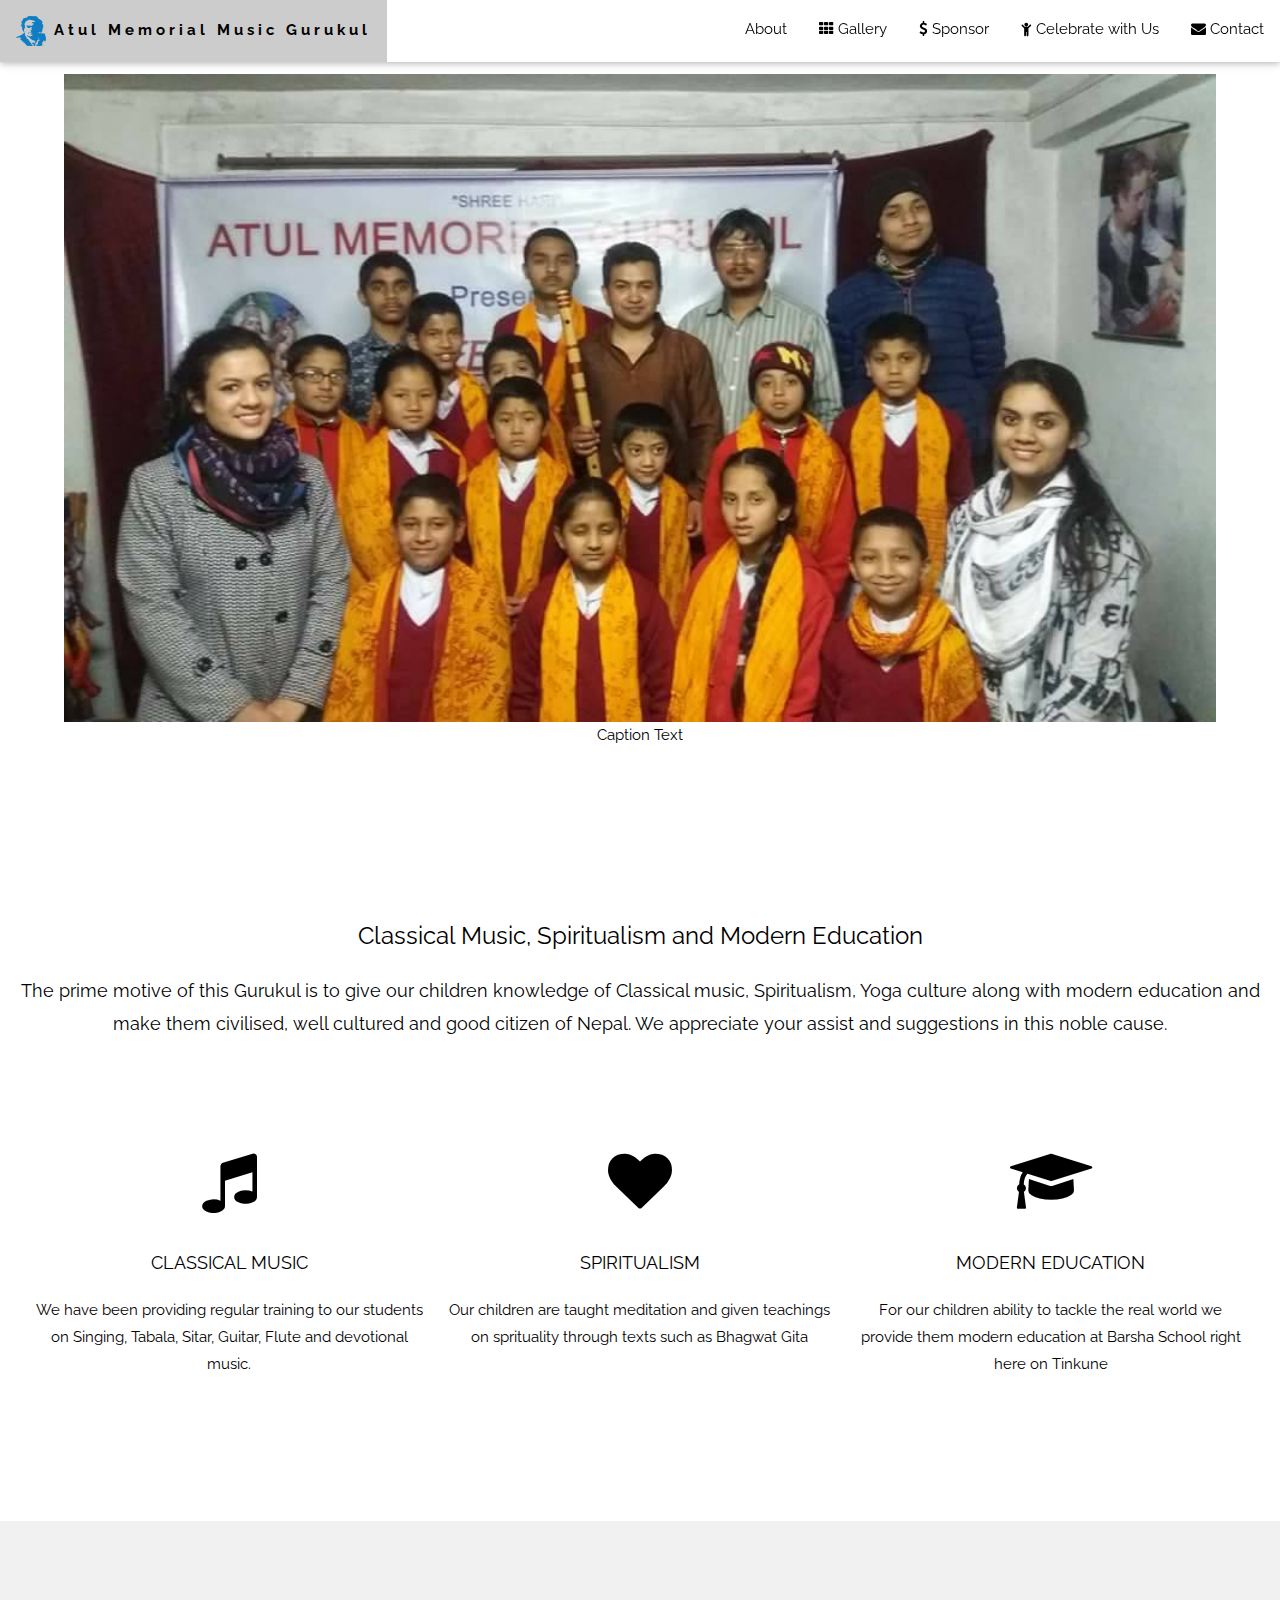
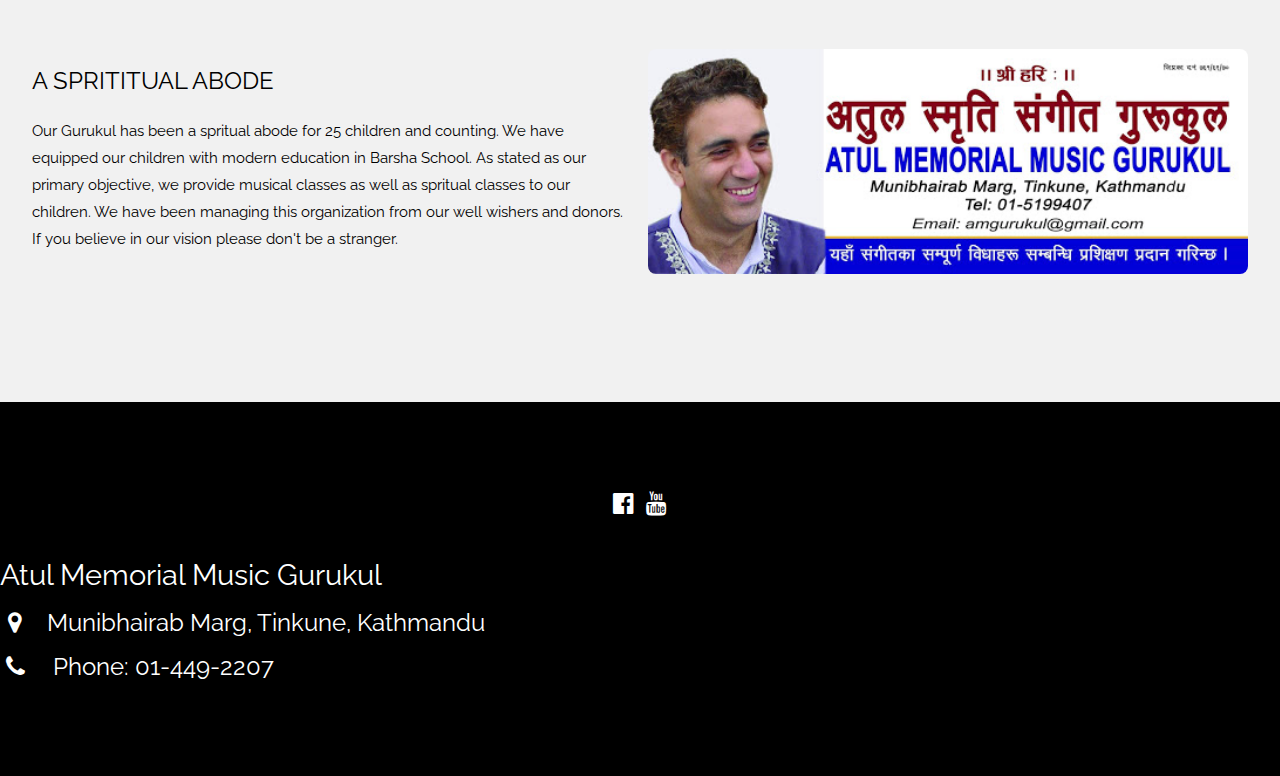
<file: index.html>
<!DOCTYPE html>
<html>
<head>
<title>Atul Memorial Music Gurukul</title>
<link rel = "icon" type = "image/png" href = "logo.png">
<meta name="viewport" content="width=device-width, initial-scale=1">
<link rel="stylesheet" href="style.css">
<link rel="stylesheet" href="https://fonts.googleapis.com/css?family=Raleway">
<link rel="stylesheet" href="https://cdnjs.cloudflare.com/ajax/libs/font-awesome/4.7.0/css/font-awesome.min.css">
<style>
* {box-sizing: border-box;}
body,h1,h2,h3,h4,h5,h6 {font-family: "Raleway", sans-serif}

body, html {
  height: 100%;
  line-height: 1.8;
}

.w3-bar .w3-button {
  padding: 16px;
}
</style>
</head>
<body>

<!-- Navbar (sit on top) -->
<div class="w3-top">
  <div class="w3-bar w3-white w3-card" id="myNavbar">
    <a href="index.html" class="w3-bar-item w3-button w3-wide"><img class="logo" src="logo.png" style="width:30px; height:30px"><strong>&nbsp;Atul Memorial Music Gurukul</strong></a>
    <!-- Right-sided navbar links -->
    <div class="w3-right w3-hide-small">
      <a href="index.html" class="w3-bar-item w3-button">About</a>
      <a href="gallery.html" class="w3-bar-item w3-button"><i class="fa fa-th"></i> Gallery</a>
      <a href="sponsor.html" class="w3-bar-item w3-button"><i class="fa fa-usd"></i> Sponsor</a>
      <a href="celebrate.html" class="w3-bar-item w3-button"><i class="fa fa-child"></i> Celebrate with Us</a>
      <a href="contact.html" class="w3-bar-item w3-button"><i class="fa fa-envelope"></i> Contact</a>
    </div>
    <!-- Hide right-floated links on small screens and replace them with a menu icon -->

    <a href="javascript:void(0)" class="w3-bar-item w3-button w3-right w3-hide-large w3-hide-medium" onclick="w3_open()">
      <i class="fa fa-bars"></i>
    </a>
  </div>
</div>

<!-- Sidebar on small screens when clicking the menu icon -->
<nav class="w3-sidebar w3-bar-block w3-black w3-card w3-animate-left w3-hide-medium w3-hide-large" style="display:none" id="mySidebar">
  <a href="javascript:void(0)" onclick="w3_close()" class="w3-bar-item w3-button w3-large w3-padding-16">Close ×</a>
  <a href="index.html" onclick="w3_close()" class="w3-bar-item w3-button">About</a>
  <a href="gallery.html" onclick="w3_close()" class="w3-bar-item w3-button">Gallery</a>
  <a href="sponsor.html" onclick="w3_close()" class="w3-bar-item w3-button">Sponsor</a>
  <a href="celebrate.html" onclick="w3_close()" class="w3-bar-item w3-button">Celebrate with Us</a>
  <a href="contact.html" onclick="w3_close()" class="w3-bar-item w3-button">Contact</a>
</nav>

<!--Slideshow-->
<h2>Automatic Slideshow</h2>

<div class="slideshow-container">

<div class="mySlides fade">
  <center><img src="ss1.png" style="width:90%"></center>
  <center><div class="text">Caption Text</div></center>
</div>

<div class="mySlides fade">
  <center><img src="ss2.png" style="width:90%"></center>
  <center><div class="text">Caption Two</div></center>
</div>

<div class="mySlides fade">
  <center><img src="ss3.png" style="width:90%"></center>
  <center><div class="text">Caption Three</div></center>
</div>
<br>

<div style="text-align:center">
  <span class="dot"></span> 
  <span class="dot"></span> 
  <span class="dot"></span> 
</div>

</div>



<!-- About Section -->
<div class="w3-container" style="padding:128px 16px" id="about">

  <h3 class="w3-center">Classical Music, Spiritualism and Modern Education</h3>
  <p class="w3-center w3-large">The prime motive of this Gurukul is to give our children knowledge of Classical music, Spiritualism, Yoga culture along with modern education and make them civilised, well cultured and good citizen of Nepal. We appreciate your assist and suggestions in this noble cause.​</p><br>

  <div class="w3-row-padding w3-center" style="margin-top:64px">
    <div class="w3-third">
      <i class="fa fa-music w3-margin-bottom w3-jumbo w3-center"></i>
      <p class="w3-large">CLASSICAL MUSIC</p>
      <p>We have been providing regular training to our students on Singing, Tabala, Sitar, Guitar, Flute and devotional music.</p>
    </div>
    <div class="w3-third">
      <i class="fa fa-heart w3-margin-bottom w3-jumbo"></i>
      <p class="w3-large">SPIRITUALISM</p>
      <p>Our children are taught meditation and given teachings on sprituality through texts such as Bhagwat Gita</p>
    </div>
    <div class="w3-third">
      <i class="fa fa-graduation-cap w3-margin-bottom w3-jumbo"></i>
      <p class="w3-large">MODERN EDUCATION</p>
      <p>For our children ability to tackle the real world we provide them modern education at Barsha School right here on Tinkune</p>
    </div>
  </div>
</div>

<!-- Promo Section - "A spiritual abode" -->
<div class="w3-container w3-light-grey" style="padding:128px 16px">
  <div class="w3-row-padding">
    <div class="w3-col m6">
      <h3>A SPRITITUAL ABODE</h3>
      <p>Our Gurukul has been a spritual abode for 25 children and counting. We have equipped our children with modern education in Barsha School. As stated as our primary objective, we provide musical classes as well as spritual classes to our children. We have been managing this organization from our well wishers and donors. If you believe in our vision please don't be a stranger.​</p>
    </div>
    <div class="w3-col m6">
      <img class="w3-image w3-round-large" src="sideimg.png" alt="image" width="700" height="394">
    </div>
  </div>
</div>


<!-- Footer -->
<footer class="w3-center w3-black w3-padding-64">
  <div class="w3-xlarge w3-section">
    <a href="https://www.facebook.com/atulmemorialmusicgurukul/" target="blank"><i class="fa fa-facebook-official w3-hover-opacity"></i></a>&nbsp;
    <a href="https://www.youtube.com/channel/UC1EN83cTr3MIW7C7V7hASgw" target="blank"><i class="fa fa-youtube w3-hover-opacity"></i></a>
    <p align="left"><big>Atul Memorial Music Gurukul</big><br>
    <i class="fa fa-map-marker fa-fw w3-xlarge w3-margin-right"></i>Munibhairab Marg, Tinkune, Kathmandu<br>
    <i class="fa fa-phone fa-fw w3-xlarge w3-margin-right"></i> Phone: 01-449-2207</p>
  </div>
</footer>
 
<script>
// Modal Image Gallery
function onClick(element) {
  document.getElementById("img01").src = element.src;
  document.getElementById("modal01").style.display = "block";
  var captionText = document.getElementById("caption");
  captionText.innerHTML = element.alt;
}


// Toggle between showing and hiding the sidebar when clicking the menu icon
var mySidebar = document.getElementById("mySidebar");

function w3_open() {
  if (mySidebar.style.display === 'block') {
    mySidebar.style.display = 'none';
  } else {
    mySidebar.style.display = 'block';
  }
}

// Close the sidebar with the close button
function w3_close() {
    mySidebar.style.display = "none";
}
</script>

<script>
var slideIndex = 0;
showSlides();

function showSlides() {
  var i;
  var slides = document.getElementsByClassName("mySlides");
  var dots = document.getElementsByClassName("dot");
  for (i = 0; i < slides.length; i++) {
    slides[i].style.display = "none";  
  }
  slideIndex++;
  if (slideIndex > slides.length) {slideIndex = 1}    
  for (i = 0; i < dots.length; i++) {
    dots[i].className = dots[i].className.replace(" active", "");
  }
  slides[slideIndex-1].style.display = "block";  
  dots[slideIndex-1].className += " active";
  setTimeout(showSlides, 5000); // Change image every 2 seconds
}
</script>

</body>
</html>
</file>
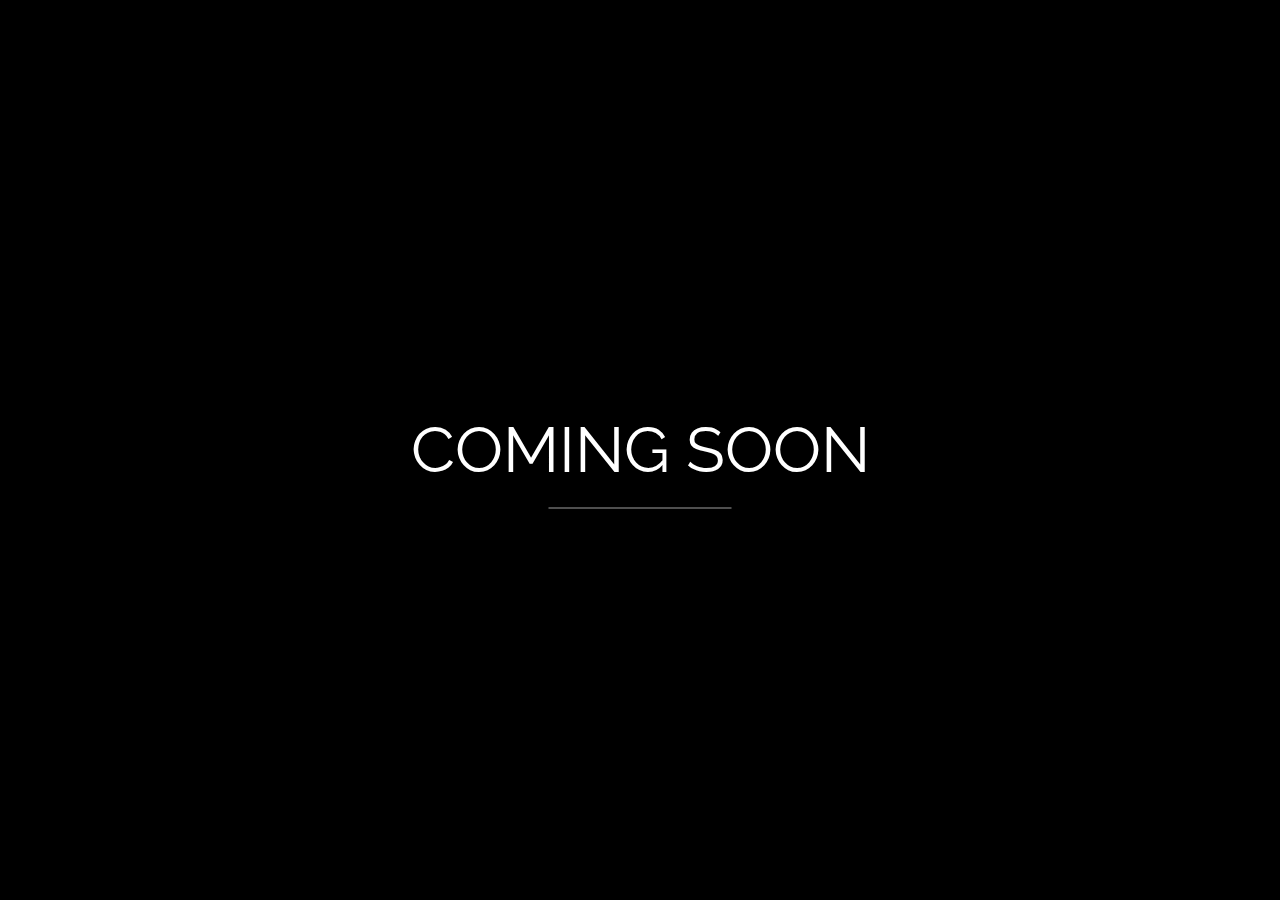
<file: celebrate.html>
<!DOCTYPE html>
<html>
<title>W3.CSS Template</title>
<meta charset="UTF-8">
<meta name="viewport" content="width=device-width, initial-scale=1">
<link rel="stylesheet" href="https://www.w3schools.com/w3css/4/w3.css">
<link rel="stylesheet" href="https://fonts.googleapis.com/css?family=Raleway">
<style>
body,h1 {font-family: "Raleway", sans-serif}
body, html {height: 100%}
.bgimg {
  background: black;
  min-height: 100%;
  background-position: center;
  background-size: cover;
}
</style>
<body>

<div class="bgimg w3-display-container w3-animate-opacity w3-text-white">
  <div class="w3-display-topleft w3-padding-large w3-xlarge">
  </div>
  <div class="w3-display-middle">
    <h1 class="w3-jumbo w3-animate-top">COMING SOON</h1>
    <hr class="w3-border-grey" style="margin:auto;width:40%">
  </div>
</div>

</body>
</html>
</file>
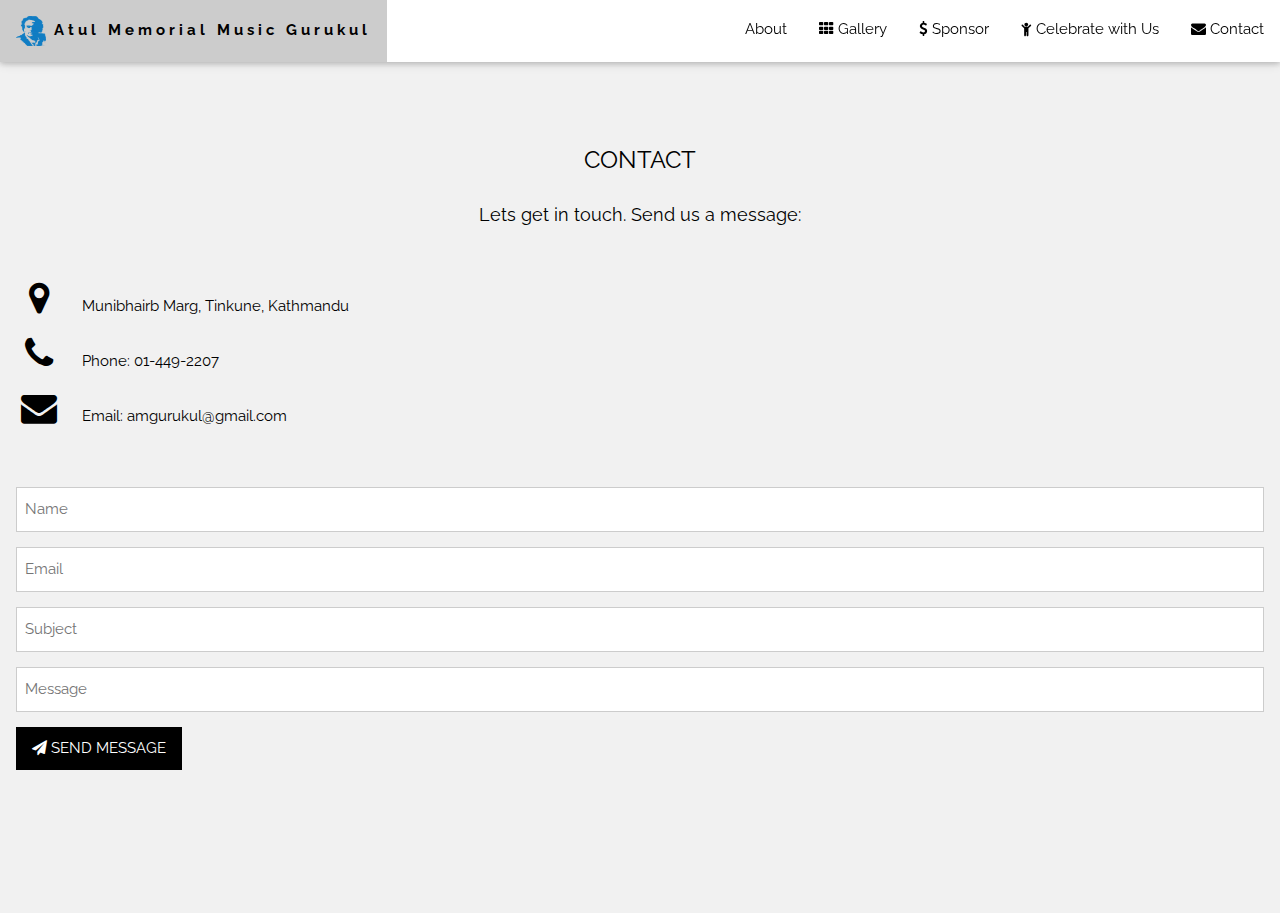
<file: contact.html>
<!DOCTYPE html>
<html>
<head>
<title>Contact</title>
<link rel = "icon" type = "image/png" href = "logo.png">
<meta name="viewport" content="width=device-width, initial-scale=1">
<link rel="stylesheet" href="style.css">
<link rel="stylesheet" href="https://fonts.googleapis.com/css?family=Raleway">
<link rel="stylesheet" href="https://cdnjs.cloudflare.com/ajax/libs/font-awesome/4.7.0/css/font-awesome.min.css">
<style>
* {box-sizing: border-box;}
body,h1,h2,h3,h4,h5,h6 {font-family: "Raleway", sans-serif}

body, html {
  height: 100%;
  line-height: 1.8;
}

.w3-bar .w3-button {
  padding: 16px;
}
</style>
</head>
<body>


<!-- Navbar (sit on top) -->
<div class="w3-top">
  <div class="w3-bar w3-white w3-card" id="myNavbar">
    <a href="index.html" class="w3-bar-item w3-button w3-wide"><img class="logo" src="logo.png" style="width:30px; height:30px"><strong>&nbsp;Atul Memorial Music Gurukul</strong></a>
    <!-- Right-sided navbar links -->
    <div class="w3-right w3-hide-small">
      <a href="index.html" class="w3-bar-item w3-button">About</a>
      <a href="gallery.html" class="w3-bar-item w3-button"><i class="fa fa-th"></i> Gallery</a>
      <a href="sponsor.html" class="w3-bar-item w3-button"><i class="fa fa-usd"></i> Sponsor</a>
      <a href="celebrate.html" class="w3-bar-item w3-button"><i class="fa fa-child"></i> Celebrate with Us</a>
      <a href="contact.html" class="w3-bar-item w3-button"><i class="fa fa-envelope"></i> Contact</a>
    </div>
    <!-- Hide right-floated links on small screens and replace them with a menu icon -->

    <a href="javascript:void(0)" class="w3-bar-item w3-button w3-right w3-hide-large w3-hide-medium" onclick="w3_open()">
      <i class="fa fa-bars"></i>
    </a>
  </div>
</div>

<!-- Sidebar on small screens when clicking the menu icon -->
<nav class="w3-sidebar w3-bar-block w3-black w3-card w3-animate-left w3-hide-medium w3-hide-large" style="display:none" id="mySidebar">
  <a href="javascript:void(0)" onclick="w3_close()" class="w3-bar-item w3-button w3-large w3-padding-16">Close ×</a>
  <a href="index.html" onclick="w3_close()" class="w3-bar-item w3-button">About</a>
  <a href="gallery.html" onclick="w3_close()" class="w3-bar-item w3-button">Gallery</a>
  <a href="sponsor.html" onclick="w3_close()" class="w3-bar-item w3-button">Sponsor</a>
  <a href="celebrate.html" onclick="w3_close()" class="w3-bar-item w3-button">Celebrate with Us</a>
  <a href="contact.html" onclick="w3_close()" class="w3-bar-item w3-button">Contact</a>
</nav>


<!-- Contact Section -->
<div class="w3-container w3-light-grey" style="padding:128px 16px" id="contact">
  <h3 class="w3-center">CONTACT</h3>
  <p class="w3-center w3-large">Lets get in touch. Send us a message:</p>
  <div style="margin-top:48px">
    <p><i class="fa fa-map-marker fa-fw w3-xxlarge w3-margin-right"></i> Munibhairb Marg, Tinkune, Kathmandu </p>
    <p><i class="fa fa-phone fa-fw w3-xxlarge w3-margin-right"></i> Phone: 01-449-2207 </p>
    <p><i class="fa fa-envelope fa-fw w3-xxlarge w3-margin-right"> </i> Email: amgurukul@gmail.com</p>
    <br>
    <form action="https://formsubmit.co/suyashadhikari99@gmail.com" method="POST">
      <input type="hidden" name="_next" value="http://atulmemorialgurukul.tk//thankyou.html">
      <input type="hidden" name="_captcha" value="false">
      <p><input class="w3-input w3-border" type="text" placeholder="Name" required name="Name"></p>
      <p><input class="w3-input w3-border" type="text" placeholder="Email" required name="Email"></p>
      <p><input class="w3-input w3-border" type="text" placeholder="Subject" required name="Subject"></p>
      <p><input class="w3-input w3-border" type="text" placeholder="Message" required name="Message"></p>
      <p>
        <button class="w3-button w3-black" type="submit">
          <i class="fa fa-paper-plane"></i> SEND MESSAGE
        </button>
      </p>
    </form>
  </div>
</div>


 
<script>
// Modal Image Gallery
function onClick(element) {
  document.getElementById("img01").src = element.src;
  document.getElementById("modal01").style.display = "block";
  var captionText = document.getElementById("caption");
  captionText.innerHTML = element.alt;
}


// Toggle between showing and hiding the sidebar when clicking the menu icon
var mySidebar = document.getElementById("mySidebar");

function w3_open() {
  if (mySidebar.style.display === 'block') {
    mySidebar.style.display = 'none';
  } else {
    mySidebar.style.display = 'block';
  }
}

// Close the sidebar with the close button
function w3_close() {
    mySidebar.style.display = "none";
}
</script>



</body>
</html>
</file>
<file: style.css>
/* W3.CSS 4.15 December 2020 by Jan Egil and Borge Refsnes */
html{box-sizing:border-box}*,*:before,*:after{box-sizing:inherit}
/* Extract from normalize.css by Nicolas Gallagher and Jonathan Neal git.io/normalize */
html{-ms-text-size-adjust:100%;-webkit-text-size-adjust:100%}body{margin:0}
article,aside,details,figcaption,figure,footer,header,main,menu,nav,section{display:block}summary{display:list-item}
audio,canvas,progress,video{display:inline-block}progress{vertical-align:baseline}
audio:not([controls]){display:none;height:0}[hidden],template{display:none}
a{background-color:transparent}a:active,a:hover{outline-width:0}
abbr[title]{border-bottom:none;text-decoration:underline;text-decoration:underline dotted}
b,strong{font-weight:bolder}dfn{font-style:italic}mark{background:#ff0;color:#000}
small{font-size:80%}sub,sup{font-size:75%;line-height:0;position:relative;vertical-align:baseline}
sub{bottom:-0.25em}sup{top:-0.5em}figure{margin:1em 40px}img{border-style:none}
code,kbd,pre,samp{font-family:monospace,monospace;font-size:1em}hr{box-sizing:content-box;height:0;overflow:visible}
button,input,select,textarea,optgroup{font:inherit;margin:0}optgroup{font-weight:bold}
button,input{overflow:visible}button,select{text-transform:none}
button,[type=button],[type=reset],[type=submit]{-webkit-appearance:button}
button::-moz-focus-inner,[type=button]::-moz-focus-inner,[type=reset]::-moz-focus-inner,[type=submit]::-moz-focus-inner{border-style:none;padding:0}
button:-moz-focusring,[type=button]:-moz-focusring,[type=reset]:-moz-focusring,[type=submit]:-moz-focusring{outline:1px dotted ButtonText}
fieldset{border:1px solid #c0c0c0;margin:0 2px;padding:.35em .625em .75em}
legend{color:inherit;display:table;max-width:100%;padding:0;white-space:normal}textarea{overflow:auto}
[type=checkbox],[type=radio]{padding:0}
[type=number]::-webkit-inner-spin-button,[type=number]::-webkit-outer-spin-button{height:auto}
[type=search]{-webkit-appearance:textfield;outline-offset:-2px}
[type=search]::-webkit-search-decoration{-webkit-appearance:none}
::-webkit-file-upload-button{-webkit-appearance:button;font:inherit}
/* End extract */
html,body{font-family:Verdana,sans-serif;font-size:15px;line-height:1.5}html{overflow-x:hidden}
h1{font-size:36px}h2{font-size:30px}h3{font-size:24px}h4{font-size:20px}h5{font-size:18px}h6{font-size:16px}
.w3-serif{font-family:serif}.w3-sans-serif{font-family:sans-serif}.w3-cursive{font-family:cursive}.w3-monospace{font-family:monospace}
h1,h2,h3,h4,h5,h6{font-family:"Segoe UI",Arial,sans-serif;font-weight:400;margin:10px 0}.w3-wide{letter-spacing:4px}
hr{border:0;border-top:1px solid #eee;margin:20px 0}
.w3-image{max-width:100%;height:auto}img{vertical-align:middle}a{color:inherit}
.w3-table,.w3-table-all{border-collapse:collapse;border-spacing:0;width:100%;display:table}.w3-table-all{border:1px solid #ccc}
.w3-bordered tr,.w3-table-all tr{border-bottom:1px solid #ddd}.w3-striped tbody tr:nth-child(even){background-color:#f1f1f1}
.w3-table-all tr:nth-child(odd){background-color:#fff}.w3-table-all tr:nth-child(even){background-color:#f1f1f1}
.w3-hoverable tbody tr:hover,.w3-ul.w3-hoverable li:hover{background-color:#ccc}.w3-centered tr th,.w3-centered tr td{text-align:center}
.w3-table td,.w3-table th,.w3-table-all td,.w3-table-all th{padding:8px 8px;display:table-cell;text-align:left;vertical-align:top}
.w3-table th:first-child,.w3-table td:first-child,.w3-table-all th:first-child,.w3-table-all td:first-child{padding-left:16px}
.w3-btn,.w3-button{border:none;display:inline-block;padding:8px 16px;vertical-align:middle;overflow:hidden;text-decoration:none;color:inherit;background-color:inherit;text-align:center;cursor:pointer;white-space:nowrap}
.w3-btn:hover{box-shadow:0 8px 16px 0 rgba(0,0,0,0.2),0 6px 20px 0 rgba(0,0,0,0.19)}
.w3-btn,.w3-button{-webkit-touch-callout:none;-webkit-user-select:none;-khtml-user-select:none;-moz-user-select:none;-ms-user-select:none;user-select:none}   
.w3-disabled,.w3-btn:disabled,.w3-button:disabled{cursor:not-allowed;opacity:0.3}.w3-disabled *,:disabled *{pointer-events:none}
.w3-btn.w3-disabled:hover,.w3-btn:disabled:hover{box-shadow:none}
.w3-badge,.w3-tag{background-color:#000;color:#fff;display:inline-block;padding-left:8px;padding-right:8px;text-align:center}.w3-badge{border-radius:50%}
.w3-ul{list-style-type:none;padding:0;margin:0}.w3-ul li{padding:8px 16px;border-bottom:1px solid #ddd}.w3-ul li:last-child{border-bottom:none}
.w3-tooltip,.w3-display-container{position:relative}.w3-tooltip .w3-text{display:none}.w3-tooltip:hover .w3-text{display:inline-block}
.w3-ripple:active{opacity:0.5}.w3-ripple{transition:opacity 0s}
.w3-input{padding:8px;display:block;border:none;border-bottom:1px solid #ccc;width:100%}
.w3-select{padding:9px 0;width:100%;border:none;border-bottom:1px solid #ccc}
.w3-dropdown-click,.w3-dropdown-hover{position:relative;display:inline-block;cursor:pointer}
.w3-dropdown-hover:hover .w3-dropdown-content{display:block}
.w3-dropdown-hover:first-child,.w3-dropdown-click:hover{background-color:#ccc;color:#000}
.w3-dropdown-hover:hover > .w3-button:first-child,.w3-dropdown-click:hover > .w3-button:first-child{background-color:#ccc;color:#000}
.w3-dropdown-content{cursor:auto;color:#000;background-color:#fff;display:none;position:absolute;min-width:160px;margin:0;padding:0;z-index:1}
.w3-check,.w3-radio{width:24px;height:24px;position:relative;top:6px}
.w3-sidebar{height:100%;width:200px;background-color:#fff;position:fixed!important;z-index:1;overflow:auto}
.w3-bar-block .w3-dropdown-hover,.w3-bar-block .w3-dropdown-click{width:100%}
.w3-bar-block .w3-dropdown-hover .w3-dropdown-content,.w3-bar-block .w3-dropdown-click .w3-dropdown-content{min-width:100%}
.w3-bar-block .w3-dropdown-hover .w3-button,.w3-bar-block .w3-dropdown-click .w3-button{width:100%;text-align:left;padding:8px 16px}
.w3-main,#main{transition:margin-left .4s}
.w3-modal{z-index:3;display:none;padding-top:100px;position:fixed;left:0;top:0;width:100%;height:100%;overflow:auto;background-color:rgb(0,0,0);background-color:rgba(0,0,0,0.4)}
.w3-modal-content{margin:auto;background-color:#fff;position:relative;padding:0;outline:0;width:600px}
.w3-bar{width:100%;overflow:hidden}.w3-center .w3-bar{display:inline-block;width:auto}
.w3-bar .w3-bar-item{padding:8px 16px;float:left;width:auto;border:none;display:block;outline:0}
.w3-bar .w3-dropdown-hover,.w3-bar .w3-dropdown-click{position:static;float:left}
.w3-bar .w3-button{white-space:normal}
.w3-bar-block .w3-bar-item{width:100%;display:block;padding:8px 16px;text-align:left;border:none;white-space:normal;float:none;outline:0}
.w3-bar-block.w3-center .w3-bar-item{text-align:center}.w3-block{display:block;width:100%}
.w3-responsive{display:block;overflow-x:auto}
.w3-container:after,.w3-container:before,.w3-panel:after,.w3-panel:before,.w3-row:after,.w3-row:before,.w3-row-padding:after,.w3-row-padding:before,
.w3-cell-row:before,.w3-cell-row:after,.w3-clear:after,.w3-clear:before,.w3-bar:before,.w3-bar:after{content:"";display:table;clear:both}
.w3-col,.w3-half,.w3-third,.w3-twothird,.w3-threequarter,.w3-quarter{float:left;width:100%}
.w3-col.s1{width:8.33333%}.w3-col.s2{width:16.66666%}.w3-col.s3{width:24.99999%}.w3-col.s4{width:33.33333%}
.w3-col.s5{width:41.66666%}.w3-col.s6{width:49.99999%}.w3-col.s7{width:58.33333%}.w3-col.s8{width:66.66666%}
.w3-col.s9{width:74.99999%}.w3-col.s10{width:83.33333%}.w3-col.s11{width:91.66666%}.w3-col.s12{width:99.99999%}
@media (min-width:601px){.w3-col.m1{width:8.33333%}.w3-col.m2{width:16.66666%}.w3-col.m3,.w3-quarter{width:24.99999%}.w3-col.m4,.w3-third{width:33.33333%}
.w3-col.m5{width:41.66666%}.w3-col.m6,.w3-half{width:49.99999%}.w3-col.m7{width:58.33333%}.w3-col.m8,.w3-twothird{width:66.66666%}
.w3-col.m9,.w3-threequarter{width:74.99999%}.w3-col.m10{width:83.33333%}.w3-col.m11{width:91.66666%}.w3-col.m12{width:99.99999%}}
@media (min-width:993px){.w3-col.l1{width:8.33333%}.w3-col.l2{width:16.66666%}.w3-col.l3{width:24.99999%}.w3-col.l4{width:33.33333%}
.w3-col.l5{width:41.66666%}.w3-col.l6{width:49.99999%}.w3-col.l7{width:58.33333%}.w3-col.l8{width:66.66666%}
.w3-col.l9{width:74.99999%}.w3-col.l10{width:83.33333%}.w3-col.l11{width:91.66666%}.w3-col.l12{width:99.99999%}}
.w3-rest{overflow:hidden}.w3-stretch{margin-left:-16px;margin-right:-16px}
.w3-content,.w3-auto{margin-left:auto;margin-right:auto}.w3-content{max-width:980px}.w3-auto{max-width:1140px}
.w3-cell-row{display:table;width:100%}.w3-cell{display:table-cell}
.w3-cell-top{vertical-align:top}.w3-cell-middle{vertical-align:middle}.w3-cell-bottom{vertical-align:bottom}
.w3-hide{display:none!important}.w3-show-block,.w3-show{display:block!important}.w3-show-inline-block{display:inline-block!important}
@media (max-width:1205px){.w3-auto{max-width:95%}}
@media (max-width:941px){.w3-modal-content{margin:0 10px;width:auto!important}.w3-modal{padding-top:30px}
.w3-dropdown-hover.w3-mobile .w3-dropdown-content,.w3-dropdown-click.w3-mobile .w3-dropdown-content{position:relative}	
.w3-hide-small{display:none!important}.w3-mobile{display:block;width:100%!important}.w3-bar-item.w3-mobile,.w3-dropdown-hover.w3-mobile,.w3-dropdown-click.w3-mobile{text-align:center}
.w3-dropdown-hover.w3-mobile,.w3-dropdown-hover.w3-mobile .w3-btn,.w3-dropdown-hover.w3-mobile .w3-button,.w3-dropdown-click.w3-mobile,.w3-dropdown-click.w3-mobile .w3-btn,.w3-dropdown-click.w3-mobile .w3-button{width:100%}}
@media (max-width:941px){.w3-modal-content{width:500px}.w3-modal{padding-top:50px}}
@media (min-width:941px){.w3-modal-content{width:900px}.w3-hide-large{display:none!important}.w3-sidebar.w3-collapse{display:block!important}}
@media (max-width:941px) and (min-width:942px){.w3-hide-medium{display:none!important}}
@media (max-width:941px){.w3-sidebar.w3-collapse{display:none}.w3-main{margin-left:0!important;margin-right:0!important}.w3-auto{max-width:100%}}
.w3-top,.w3-bottom{position:fixed;width:100%;z-index:1}.w3-top{top:0}.w3-bottom{bottom:0}
.w3-overlay{position:fixed;display:none;width:100%;height:100%;top:0;left:0;right:0;bottom:0;background-color:rgba(0,0,0,0.5);z-index:2}
.w3-display-topleft{position:absolute;left:0;top:0}.w3-display-topright{position:absolute;right:0;top:0}
.w3-display-bottomleft{position:absolute;left:0;bottom:0}.w3-display-bottomright{position:absolute;right:0;bottom:0}
.w3-display-middle{position:absolute;top:50%;left:50%;transform:translate(-50%,-50%);-ms-transform:translate(-50%,-50%)}
.w3-display-left{position:absolute;top:50%;left:0%;transform:translate(0%,-50%);-ms-transform:translate(-0%,-50%)}
.w3-display-right{position:absolute;top:50%;right:0%;transform:translate(0%,-50%);-ms-transform:translate(0%,-50%)}
.w3-display-topmiddle{position:absolute;left:50%;top:0;transform:translate(-50%,0%);-ms-transform:translate(-50%,0%)}
.w3-display-bottommiddle{position:absolute;left:50%;bottom:0;transform:translate(-50%,0%);-ms-transform:translate(-50%,0%)}
.w3-display-container:hover .w3-display-hover{display:block}.w3-display-container:hover span.w3-display-hover{display:inline-block}.w3-display-hover{display:none}
.w3-display-position{position:absolute}
.w3-circle{border-radius:50%}
.w3-round-small{border-radius:2px}.w3-round,.w3-round-medium{border-radius:4px}.w3-round-large{border-radius:8px}.w3-round-xlarge{border-radius:16px}.w3-round-xxlarge{border-radius:32px}
.w3-row-padding,.w3-row-padding>.w3-half,.w3-row-padding>.w3-third,.w3-row-padding>.w3-twothird,.w3-row-padding>.w3-threequarter,.w3-row-padding>.w3-quarter,.w3-row-padding>.w3-col{padding:0 8px}
.w3-container,.w3-panel{padding:0.01em 16px}.w3-panel{margin-top:16px;margin-bottom:16px}
.w3-code,.w3-codespan{font-family:Consolas,"courier new";font-size:16px}
.w3-code{width:auto;background-color:#fff;padding:8px 12px;border-left:4px solid #4CAF50;word-wrap:break-word}
.w3-codespan{color:crimson;background-color:#f1f1f1;padding-left:4px;padding-right:4px;font-size:110%}
.w3-card,.w3-card-2{box-shadow:0 2px 5px 0 rgba(0,0,0,0.16),0 2px 10px 0 rgba(0,0,0,0.12)}
.w3-card-4,.w3-hover-shadow:hover{box-shadow:0 4px 10px 0 rgba(0,0,0,0.2),0 4px 20px 0 rgba(0,0,0,0.19)}
.w3-spin{animation:w3-spin 2s infinite linear}@keyframes w3-spin{0%{transform:rotate(0deg)}100%{transform:rotate(359deg)}}
.w3-animate-fading{animation:fading 10s infinite}@keyframes fading{0%{opacity:0}50%{opacity:1}100%{opacity:0}}
.w3-animate-opacity{animation:opac 0.8s}@keyframes opac{from{opacity:0} to{opacity:1}}
.w3-animate-top{position:relative;animation:animatetop 0.4s}@keyframes animatetop{from{top:-300px;opacity:0} to{top:0;opacity:1}}
.w3-animate-left{position:relative;animation:animateleft 0.4s}@keyframes animateleft{from{left:-300px;opacity:0} to{left:0;opacity:1}}
.w3-animate-right{position:relative;animation:animateright 0.4s}@keyframes animateright{from{right:-300px;opacity:0} to{right:0;opacity:1}}
.w3-animate-bottom{position:relative;animation:animatebottom 0.4s}@keyframes animatebottom{from{bottom:-300px;opacity:0} to{bottom:0;opacity:1}}
.w3-animate-zoom {animation:animatezoom 0.6s}@keyframes animatezoom{from{transform:scale(0)} to{transform:scale(1)}}
.w3-animate-input{transition:width 0.4s ease-in-out}.w3-animate-input:focus{width:100%!important}
.w3-opacity,.w3-hover-opacity:hover{opacity:0.60}.w3-opacity-off,.w3-hover-opacity-off:hover{opacity:1}
.w3-opacity-max{opacity:0.25}.w3-opacity-min{opacity:0.75}
.w3-greyscale-max,.w3-grayscale-max,.w3-hover-greyscale:hover,.w3-hover-grayscale:hover{filter:grayscale(100%)}
.w3-greyscale,.w3-grayscale{filter:grayscale(75%)}.w3-greyscale-min,.w3-grayscale-min{filter:grayscale(50%)}
.w3-sepia{filter:sepia(75%)}.w3-sepia-max,.w3-hover-sepia:hover{filter:sepia(100%)}.w3-sepia-min{filter:sepia(50%)}
.w3-tiny{font-size:10px!important}.w3-small{font-size:12px!important}.w3-medium{font-size:15px!important}.w3-large{font-size:18px!important}
.w3-xlarge{font-size:24px!important}.w3-xxlarge{font-size:36px!important}.w3-xxxlarge{font-size:48px!important}.w3-jumbo{font-size:64px!important}
.w3-left-align{text-align:left!important}.w3-right-align{text-align:right!important}.w3-justify{text-align:justify!important}.w3-center{text-align:center!important}
.w3-border-0{border:0!important}.w3-border{border:1px solid #ccc!important}
.w3-border-top{border-top:1px solid #ccc!important}.w3-border-bottom{border-bottom:1px solid #ccc!important}
.w3-border-left{border-left:1px solid #ccc!important}.w3-border-right{border-right:1px solid #ccc!important}
.w3-topbar{border-top:6px solid #ccc!important}.w3-bottombar{border-bottom:6px solid #ccc!important}
.w3-leftbar{border-left:6px solid #ccc!important}.w3-rightbar{border-right:6px solid #ccc!important}
.w3-section,.w3-code{margin-top:16px!important;margin-bottom:16px!important}
.w3-margin{margin:16px!important}.w3-margin-top{margin-top:16px!important}.w3-margin-bottom{margin-bottom:16px!important}
.w3-margin-left{margin-left:16px!important}.w3-margin-right{margin-right:16px!important}
.w3-padding-small{padding:4px 8px!important}.w3-padding{padding:8px 16px!important}.w3-padding-large{padding:12px 24px!important}
.w3-padding-16{padding-top:16px!important;padding-bottom:16px!important}.w3-padding-24{padding-top:24px!important;padding-bottom:24px!important}
.w3-padding-32{padding-top:32px!important;padding-bottom:32px!important}.w3-padding-48{padding-top:48px!important;padding-bottom:48px!important}
.w3-padding-64{padding-top:64px!important;padding-bottom:64px!important}
.w3-padding-top-64{padding-top:64px!important}.w3-padding-top-48{padding-top:48px!important}
.w3-padding-top-32{padding-top:32px!important}.w3-padding-top-24{padding-top:24px!important}
.w3-left{float:left!important}.w3-right{float:right!important}
.w3-button:hover{color:#000!important;background-color:#ccc!important}
.w3-transparent,.w3-hover-none:hover{background-color:transparent!important}
.w3-hover-none:hover{box-shadow:none!important}
/* Colors */
.w3-amber,.w3-hover-amber:hover{color:#000!important;background-color:#ffc107!important}
.w3-aqua,.w3-hover-aqua:hover{color:#000!important;background-color:#00ffff!important}
.w3-blue,.w3-hover-blue:hover{color:#fff!important;background-color:#2196F3!important}
.w3-light-blue,.w3-hover-light-blue:hover{color:#000!important;background-color:#87CEEB!important}
.w3-brown,.w3-hover-brown:hover{color:#fff!important;background-color:#795548!important}
.w3-cyan,.w3-hover-cyan:hover{color:#000!important;background-color:#00bcd4!important}
.w3-blue-grey,.w3-hover-blue-grey:hover,.w3-blue-gray,.w3-hover-blue-gray:hover{color:#fff!important;background-color:#607d8b!important}
.w3-green,.w3-hover-green:hover{color:#fff!important;background-color:#4CAF50!important}
.w3-light-green,.w3-hover-light-green:hover{color:#000!important;background-color:#8bc34a!important}
.w3-indigo,.w3-hover-indigo:hover{color:#fff!important;background-color:#3f51b5!important}
.w3-khaki,.w3-hover-khaki:hover{color:#000!important;background-color:#f0e68c!important}
.w3-lime,.w3-hover-lime:hover{color:#000!important;background-color:#cddc39!important}
.w3-orange,.w3-hover-orange:hover{color:#000!important;background-color:#ff9800!important}
.w3-deep-orange,.w3-hover-deep-orange:hover{color:#fff!important;background-color:#ff5722!important}
.w3-pink,.w3-hover-pink:hover{color:#fff!important;background-color:#e91e63!important}
.w3-purple,.w3-hover-purple:hover{color:#fff!important;background-color:#9c27b0!important}
.w3-deep-purple,.w3-hover-deep-purple:hover{color:#fff!important;background-color:#673ab7!important}
.w3-red,.w3-hover-red:hover{color:#fff!important;background-color:#f44336!important}
.w3-sand,.w3-hover-sand:hover{color:#000!important;background-color:#fdf5e6!important}
.w3-teal,.w3-hover-teal:hover{color:#fff!important;background-color:#009688!important}
.w3-yellow,.w3-hover-yellow:hover{color:#000!important;background-color:#ffeb3b!important}
.w3-white,.w3-hover-white:hover{color:#000!important;background-color:#fff!important}
.w3-black,.w3-hover-black:hover{color:#fff!important;background-color:#000!important}
.w3-grey,.w3-hover-grey:hover,.w3-gray,.w3-hover-gray:hover{color:#000!important;background-color:#9e9e9e!important}
.w3-light-grey,.w3-hover-light-grey:hover,.w3-light-gray,.w3-hover-light-gray:hover{color:#000!important;background-color:#f1f1f1!important}
.w3-dark-grey,.w3-hover-dark-grey:hover,.w3-dark-gray,.w3-hover-dark-gray:hover{color:#fff!important;background-color:#616161!important}
.w3-pale-red,.w3-hover-pale-red:hover{color:#000!important;background-color:#ffdddd!important}
.w3-pale-green,.w3-hover-pale-green:hover{color:#000!important;background-color:#ddffdd!important}
.w3-pale-yellow,.w3-hover-pale-yellow:hover{color:#000!important;background-color:#ffffcc!important}
.w3-pale-blue,.w3-hover-pale-blue:hover{color:#000!important;background-color:#ddffff!important}
.w3-text-amber,.w3-hover-text-amber:hover{color:#ffc107!important}
.w3-text-aqua,.w3-hover-text-aqua:hover{color:#00ffff!important}
.w3-text-blue,.w3-hover-text-blue:hover{color:#2196F3!important}
.w3-text-light-blue,.w3-hover-text-light-blue:hover{color:#87CEEB!important}
.w3-text-brown,.w3-hover-text-brown:hover{color:#795548!important}
.w3-text-cyan,.w3-hover-text-cyan:hover{color:#00bcd4!important}
.w3-text-blue-grey,.w3-hover-text-blue-grey:hover,.w3-text-blue-gray,.w3-hover-text-blue-gray:hover{color:#607d8b!important}
.w3-text-green,.w3-hover-text-green:hover{color:#4CAF50!important}
.w3-text-light-green,.w3-hover-text-light-green:hover{color:#8bc34a!important}
.w3-text-indigo,.w3-hover-text-indigo:hover{color:#3f51b5!important}
.w3-text-khaki,.w3-hover-text-khaki:hover{color:#b4aa50!important}
.w3-text-lime,.w3-hover-text-lime:hover{color:#cddc39!important}
.w3-text-orange,.w3-hover-text-orange:hover{color:#ff9800!important}
.w3-text-deep-orange,.w3-hover-text-deep-orange:hover{color:#ff5722!important}
.w3-text-pink,.w3-hover-text-pink:hover{color:#e91e63!important}
.w3-text-purple,.w3-hover-text-purple:hover{color:#9c27b0!important}
.w3-text-deep-purple,.w3-hover-text-deep-purple:hover{color:#673ab7!important}
.w3-text-red,.w3-hover-text-red:hover{color:#f44336!important}
.w3-text-sand,.w3-hover-text-sand:hover{color:#fdf5e6!important}
.w3-text-teal,.w3-hover-text-teal:hover{color:#009688!important}
.w3-text-yellow,.w3-hover-text-yellow:hover{color:#d2be0e!important}
.w3-text-white,.w3-hover-text-white:hover{color:#fff!important}
.w3-text-black,.w3-hover-text-black:hover{color:#000!important}
.w3-text-grey,.w3-hover-text-grey:hover,.w3-text-gray,.w3-hover-text-gray:hover{color:#757575!important}
.w3-text-light-grey,.w3-hover-text-light-grey:hover,.w3-text-light-gray,.w3-hover-text-light-gray:hover{color:#f1f1f1!important}
.w3-text-dark-grey,.w3-hover-text-dark-grey:hover,.w3-text-dark-gray,.w3-hover-text-dark-gray:hover{color:#3a3a3a!important}
.w3-border-amber,.w3-hover-border-amber:hover{border-color:#ffc107!important}
.w3-border-aqua,.w3-hover-border-aqua:hover{border-color:#00ffff!important}
.w3-border-blue,.w3-hover-border-blue:hover{border-color:#2196F3!important}
.w3-border-light-blue,.w3-hover-border-light-blue:hover{border-color:#87CEEB!important}
.w3-border-brown,.w3-hover-border-brown:hover{border-color:#795548!important}
.w3-border-cyan,.w3-hover-border-cyan:hover{border-color:#00bcd4!important}
.w3-border-blue-grey,.w3-hover-border-blue-grey:hover,.w3-border-blue-gray,.w3-hover-border-blue-gray:hover{border-color:#607d8b!important}
.w3-border-green,.w3-hover-border-green:hover{border-color:#4CAF50!important}
.w3-border-light-green,.w3-hover-border-light-green:hover{border-color:#8bc34a!important}
.w3-border-indigo,.w3-hover-border-indigo:hover{border-color:#3f51b5!important}
.w3-border-khaki,.w3-hover-border-khaki:hover{border-color:#f0e68c!important}
.w3-border-lime,.w3-hover-border-lime:hover{border-color:#cddc39!important}
.w3-border-orange,.w3-hover-border-orange:hover{border-color:#ff9800!important}
.w3-border-deep-orange,.w3-hover-border-deep-orange:hover{border-color:#ff5722!important}
.w3-border-pink,.w3-hover-border-pink:hover{border-color:#e91e63!important}
.w3-border-purple,.w3-hover-border-purple:hover{border-color:#9c27b0!important}
.w3-border-deep-purple,.w3-hover-border-deep-purple:hover{border-color:#673ab7!important}
.w3-border-red,.w3-hover-border-red:hover{border-color:#f44336!important}
.w3-border-sand,.w3-hover-border-sand:hover{border-color:#fdf5e6!important}
.w3-border-teal,.w3-hover-border-teal:hover{border-color:#009688!important}
.w3-border-yellow,.w3-hover-border-yellow:hover{border-color:#ffeb3b!important}
.w3-border-white,.w3-hover-border-white:hover{border-color:#fff!important}
.w3-border-black,.w3-hover-border-black:hover{border-color:#000!important}
.w3-border-grey,.w3-hover-border-grey:hover,.w3-border-gray,.w3-hover-border-gray:hover{border-color:#9e9e9e!important}
.w3-border-light-grey,.w3-hover-border-light-grey:hover,.w3-border-light-gray,.w3-hover-border-light-gray:hover{border-color:#f1f1f1!important}
.w3-border-dark-grey,.w3-hover-border-dark-grey:hover,.w3-border-dark-gray,.w3-hover-border-dark-gray:hover{border-color:#616161!important}
.w3-border-pale-red,.w3-hover-border-pale-red:hover{border-color:#ffe7e7!important}.w3-border-pale-green,.w3-hover-border-pale-green:hover{border-color:#e7ffe7!important}
.w3-border-pale-yellow,.w3-hover-border-pale-yellow:hover{border-color:#ffffcc!important}.w3-border-pale-blue,.w3-hover-border-pale-blue:hover{border-color:#e7ffff!important}
</file>
